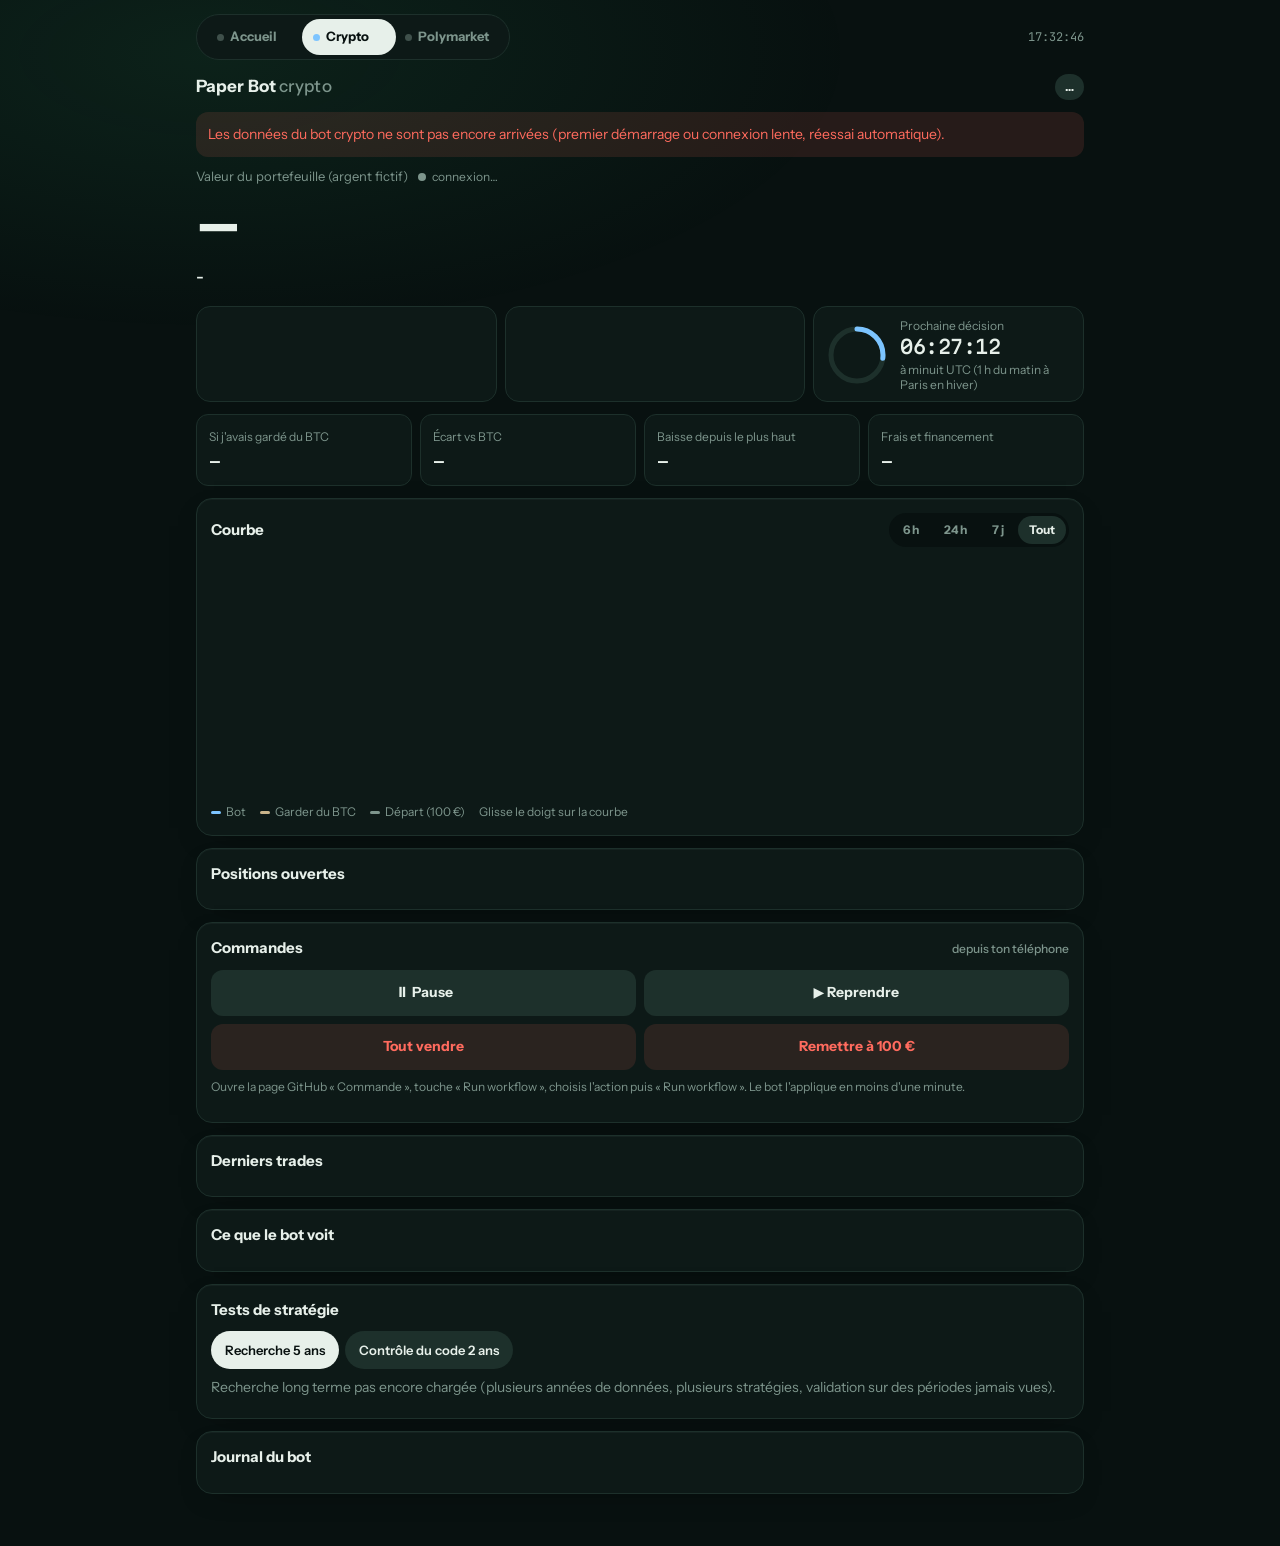
<file: docs/index.html>
<!DOCTYPE html>
<html lang="fr">
<head>
<meta charset="utf-8">
<meta name="viewport" content="width=device-width,initial-scale=1,viewport-fit=cover">
<meta name="theme-color" content="#081110">
<meta name="color-scheme" content="dark">
<meta name="apple-mobile-web-app-capable" content="yes">
<meta name="mobile-web-app-capable" content="yes">
<meta name="apple-mobile-web-app-status-bar-style" content="black-translucent">
<meta name="apple-mobile-web-app-title" content="Paper Bot">
<meta name="description" content="Suivi en direct des deux bots de trading en argent fictif.">
<link rel="manifest" href="manifest.webmanifest">
<link rel="icon" type="image/svg+xml" href="icones/icone.svg">
<link rel="icon" type="image/png" sizes="48x48" href="icones/favicon-48.png">
<link rel="apple-touch-icon" href="icones/apple-touch-icon.png">
<title>Paper Bot · Crypto</title>
<link rel="preconnect" href="https://fonts.googleapis.com">
<link href="https://fonts.googleapis.com/css2?family=Instrument+Sans:wght@400;500;600;700&family=Martian+Mono:wght@400;500&family=JetBrains+Mono:wght@500;700&display=swap" rel="stylesheet">
<link rel="stylesheet" href="tableau.css">
</head>
<body data-vue="crypto">
<div id="app"></div>
<script src="tableau.js"></script>
</body>
</html>
</file>
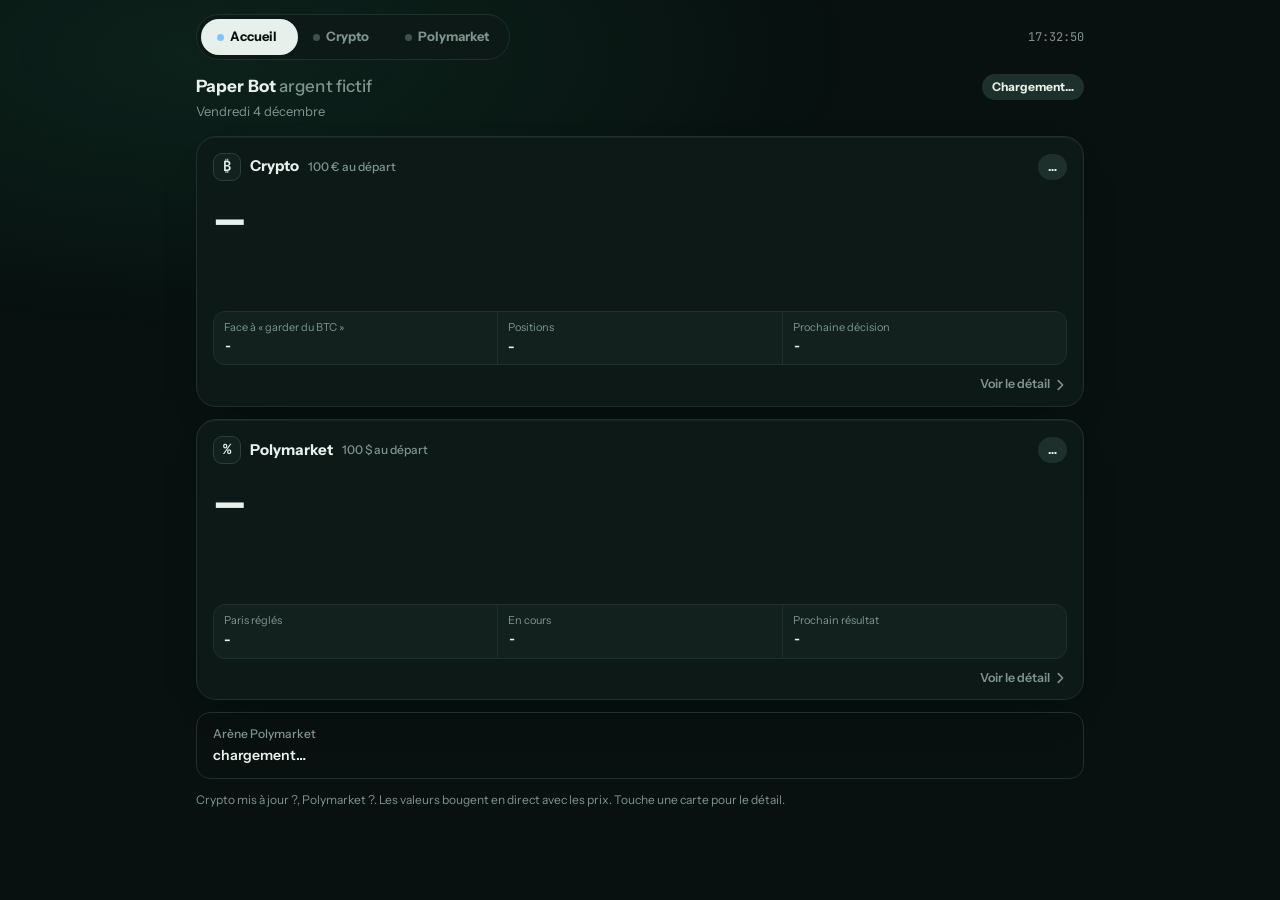
<file: docs/accueil.html>
<!DOCTYPE html>
<html lang="fr">
<head>
<meta charset="utf-8">
<meta name="viewport" content="width=device-width,initial-scale=1,viewport-fit=cover">
<meta name="theme-color" content="#081110">
<meta name="color-scheme" content="dark">
<meta name="apple-mobile-web-app-capable" content="yes">
<meta name="mobile-web-app-capable" content="yes">
<meta name="apple-mobile-web-app-status-bar-style" content="black-translucent">
<meta name="apple-mobile-web-app-title" content="Paper Bot">
<meta name="description" content="Suivi en direct des deux bots de trading en argent fictif.">
<link rel="manifest" href="manifest.webmanifest">
<link rel="icon" type="image/svg+xml" href="icones/icone.svg">
<link rel="icon" type="image/png" sizes="48x48" href="icones/favicon-48.png">
<link rel="apple-touch-icon" href="icones/apple-touch-icon.png">
<title>Paper Bot</title>
<link rel="preconnect" href="https://fonts.googleapis.com">
<link href="https://fonts.googleapis.com/css2?family=Instrument+Sans:wght@400;500;600;700&family=Martian+Mono:wght@400;500&family=JetBrains+Mono:wght@500;700&display=swap" rel="stylesheet">
<link rel="stylesheet" href="tableau.css">
</head>
<body data-vue="accueil">
<div id="app"></div>
<script src="tableau.js"></script>
</body>
</html>
</file>
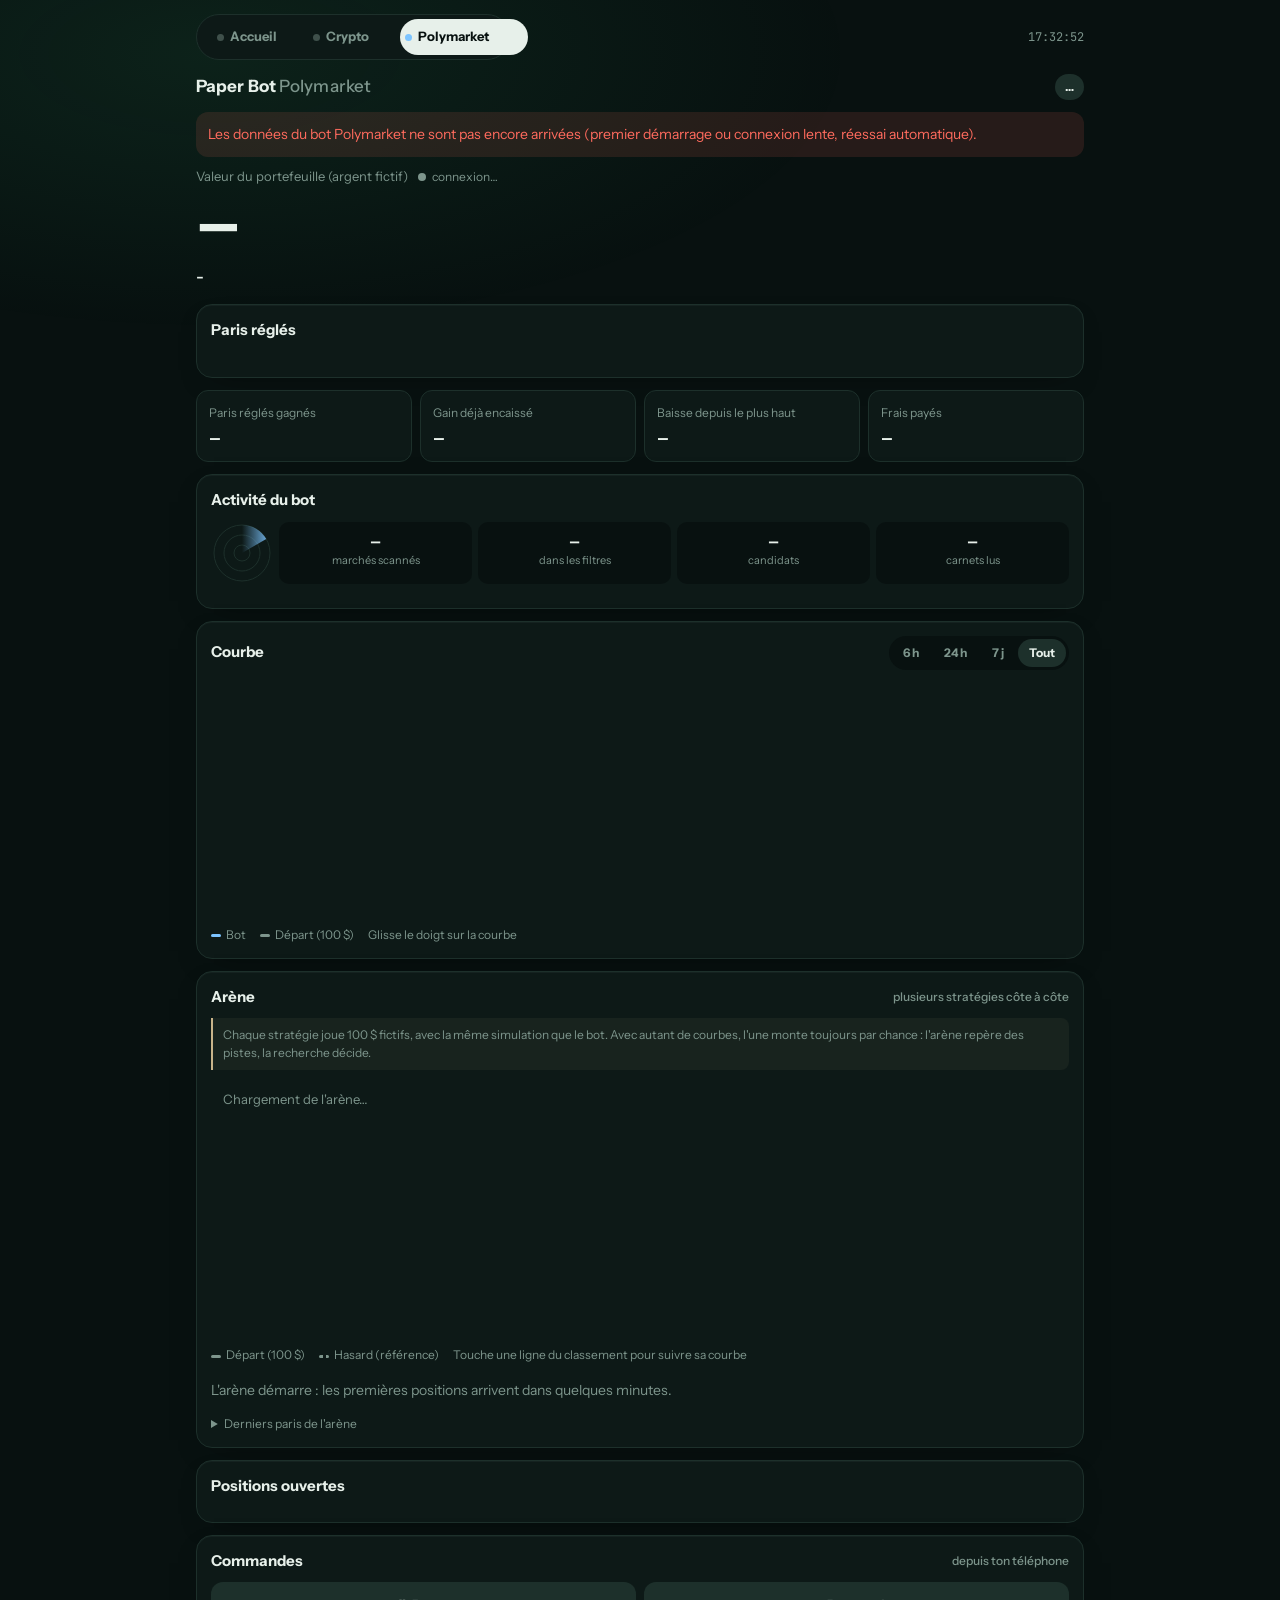
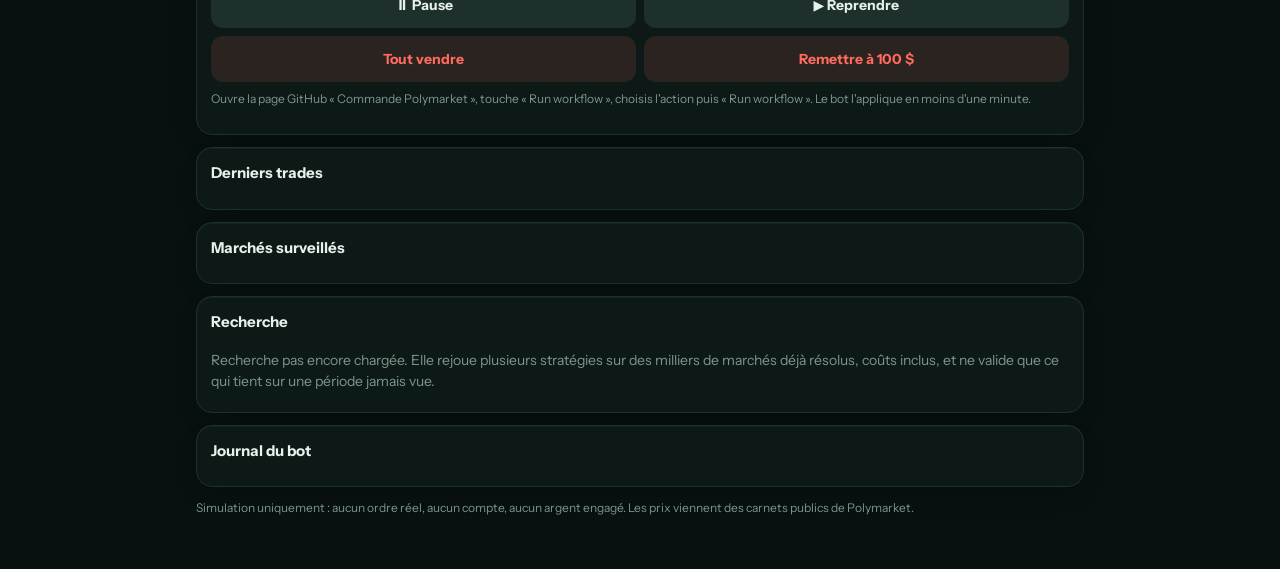
<file: docs/poly.html>
<!DOCTYPE html>
<html lang="fr">
<head>
<meta charset="utf-8">
<meta name="viewport" content="width=device-width,initial-scale=1,viewport-fit=cover">
<meta name="theme-color" content="#081110">
<meta name="color-scheme" content="dark">
<meta name="apple-mobile-web-app-capable" content="yes">
<meta name="mobile-web-app-capable" content="yes">
<meta name="apple-mobile-web-app-status-bar-style" content="black-translucent">
<meta name="apple-mobile-web-app-title" content="Paper Bot">
<meta name="description" content="Suivi en direct des deux bots de trading en argent fictif.">
<link rel="manifest" href="manifest.webmanifest">
<link rel="icon" type="image/svg+xml" href="icones/icone.svg">
<link rel="icon" type="image/png" sizes="48x48" href="icones/favicon-48.png">
<link rel="apple-touch-icon" href="icones/apple-touch-icon.png">
<title>Paper Bot · Polymarket</title>
<link rel="preconnect" href="https://fonts.googleapis.com">
<link href="https://fonts.googleapis.com/css2?family=Instrument+Sans:wght@400;500;600;700&family=Martian+Mono:wght@400;500&family=JetBrains+Mono:wght@500;700&display=swap" rel="stylesheet">
<link rel="stylesheet" href="tableau.css">
</head>
<body data-vue="poly">
<div id="app"></div>
<script src="tableau.js"></script>
</body>
</html>
</file>
<file: docs/tableau.css>
/* Tableau de bord Paper Bot : un seul style pour la crypto, Polymarket et l'appli de bureau.
   Direction (règles studio-motion, voir app/DIRECTION.md) :
   monde = une salle de marché la nuit, encre vert-pétrole teintée, jamais de gris plats ;
   un seul accent, le bleu glacier, qui veut dire « ton bot » (courbes, barres de proba, radar) ;
   vert / rouge réservés au gain et à la perte ; le sable pour la référence « garder du BTC ».
   Typo : Instrument Sans (texte), Martian Mono (grands chiffres), JetBrains Mono (petits chiffres). */
:root{--bg:#081110;--card:#0d1917;--card2:#12211e;--line:#1d302b;--line2:#284039;--ink:#e7f0ea;--mute:#7d958c;--up:#3ddc8a;--down:#ff6b5e;--acc:#7cc4ff;--ref:#c9b48a;--btc:#f2a33a;--eth:#8ea2ff;--glow:61,220,138;
  --sans:"Instrument Sans",system-ui,-apple-system,"Segoe UI",sans-serif;--disp:"Martian Mono","JetBrains Mono",ui-monospace,Consolas,monospace;--mono:"JetBrains Mono",ui-monospace,Consolas,monospace;
  --out:cubic-bezier(.16,1,.3,1);--ui:cubic-bezier(.4,0,.2,1);--smooth:cubic-bezier(.65,0,.35,1);color-scheme:dark}
*{box-sizing:border-box;min-width:0}
html{background:var(--bg)}
body{margin:0;background:var(--bg);color:var(--ink);font:15px/1.5 var(--sans);padding:env(safe-area-inset-top) 0 calc(40px + env(safe-area-inset-bottom));overflow-x:clip;min-height:100vh;position:relative}
/* l'ambiance dit le résultat : une seule source douce, verte si on gagne, rouge si on perd */
body::before{content:"";position:fixed;inset:-30vh -10vw auto;height:80vh;pointer-events:none;z-index:0;background:radial-gradient(ellipse 60% 55% at 22% 45%,rgba(var(--glow),.085),transparent 70%);transition:background 1.6s var(--smooth)}
.wrap{position:relative;z-index:1;max-width:920px;margin:0 auto;padding-left:max(16px,env(safe-area-inset-left,0px));padding-right:max(16px,env(safe-area-inset-right,0px))}
.num{font-family:var(--mono);font-variant-numeric:tabular-nums;white-space:nowrap}
a{color:inherit}
button{font:inherit;color:inherit}
:focus-visible{outline:2px solid var(--acc);outline-offset:2px}

/* bascule Crypto | Polymarket */
.top{display:flex;justify-content:space-between;align-items:center;gap:10px;padding-top:14px;flex-wrap:wrap}
.switch{display:flex;gap:4px;padding:4px;background:var(--card);border:1px solid var(--line);border-radius:99px;max-width:100%;position:relative}
.switch a{position:relative;z-index:1;padding:7px 16px;min-height:36px;border-radius:99px;color:var(--mute);text-decoration:none;font-weight:700;font-size:13px;display:flex;align-items:center;gap:6px;transition:color .25s}
.switch a.on{color:var(--bg)}
.switch .glis{position:absolute;top:4px;bottom:4px;border-radius:99px;background:var(--ink);transition:left .42s var(--out),width .42s var(--out)}
.switch a i{width:7px;height:7px;border-radius:50%;background:currentColor;opacity:.45}
.switch a.on i{background:var(--acc);opacity:1}
.horloge{color:var(--mute);font-size:12px}
header{display:flex;justify-content:space-between;align-items:center;padding:14px 0 2px;gap:8px}
h1{font-size:17px;margin:0;font-weight:700;letter-spacing:.1px}
h1 em{font-style:normal;color:var(--mute);font-weight:500}
.pill{font-size:12px;font-weight:700;padding:4px 10px;border-radius:99px;background:var(--line);white-space:nowrap;display:inline-flex;align-items:center;gap:6px}
.pill.actif{background:rgba(61,220,138,.14);color:var(--up)}
.pill.actif::before{content:"";width:7px;height:7px;border-radius:50%;background:currentColor;animation:p 1.6s infinite}
.pill.pause{background:rgba(201,180,138,.15);color:var(--ref)}
.pill.coupe-circuit{background:rgba(255,107,94,.14);color:var(--down)}

/* valeur en grand */
.hero{padding:10px 0 4px;display:grid;grid-template-columns:minmax(0,1fr) auto;gap:4px 16px;align-items:end}
.hero .lab{color:var(--mute);font-size:13px;grid-column:1/-1;display:flex;gap:10px;flex-wrap:wrap;align-items:center}
/* la valeur : ce qui vient de bouger prend la couleur du sens puis se calme en 0,5 s */
.big{font-family:var(--disp);font-size:clamp(38px,11vw,64px);font-weight:500;line-height:1.05;letter-spacing:-2px;transition:color .5s var(--smooth)}
.big small{font-size:.4em;color:var(--mute);font-weight:400;letter-spacing:0;margin-left:-.25em}
.big.monte{color:var(--up);transition:none}.big.baisse{color:var(--down);transition:none}
.delta{font-family:var(--sans);font-size:16px;font-weight:600;margin-top:6px;white-space:normal;font-variant-numeric:tabular-nums}
.heroSpark{width:220px;height:64px;overflow:hidden}
.heroSpark svg{display:block;width:100%;height:100%}
@media(max-width:520px){.hero{grid-template-columns:minmax(0,1fr)}.heroSpark{width:100%;height:44px;margin-top:6px}}
.up{color:var(--up)}.down{color:var(--down)}
.live{display:inline-flex;align-items:center;gap:6px;font-size:12px;color:var(--mute)}
.dot{width:8px;height:8px;border-radius:50%;background:var(--mute);flex:none;position:relative}
.dot.on{background:var(--up)}
.dot.on::after{content:"";position:absolute;inset:-4px;border-radius:50%;border:2px solid var(--up);animation:onde 1.6s infinite}
@keyframes onde{from{transform:scale(.4);opacity:.9}to{transform:scale(1.6);opacity:0}}
@keyframes p{50%{opacity:.35}}

/* bandeau des cours (crypto) */
.cours{display:grid;grid-template-columns:repeat(2,minmax(0,1fr)) minmax(0,.9fr);gap:8px;margin:14px 0 4px}
@media(max-width:640px){.cours{grid-template-columns:repeat(2,minmax(0,1fr))}.cours .decis{grid-column:1/-1}}
.coin{background:var(--card);border:1px solid var(--line);border-radius:14px;padding:11px 12px 8px;position:relative;overflow:hidden}
.coin .h{display:flex;justify-content:space-between;align-items:center;gap:6px}
.coin .s{font-weight:800;display:flex;align-items:center;gap:7px}
.coin .s i{width:18px;height:18px;border-radius:50%;display:inline-grid;place-items:center;font-style:normal;font-size:11px;color:#111;font-weight:800}
.coin .px{font-family:var(--disp);font-size:18px;font-weight:500;letter-spacing:-.5px;margin-top:2px;transition:color .5s var(--smooth)}
.coin .ch{font-size:12px;white-space:normal}
.coin svg{display:block;width:100%;height:38px;margin-top:4px}
.coin .sub{color:var(--mute);font-size:11px}
.decis{display:flex;align-items:center;gap:12px}
.coin svg.ring{width:62px;height:62px;flex:none;margin:0}
.decis b{display:block;font-size:19px;font-family:var(--disp);font-weight:500;letter-spacing:-.5px}
.decis span{color:var(--mute);font-size:12px;line-height:1.3;display:block}

.kpis{display:grid;grid-template-columns:repeat(4,minmax(0,1fr));gap:8px;margin:12px 0}
@media(max-width:600px){.kpis{grid-template-columns:repeat(2,minmax(0,1fr))}}
.kpi{background:var(--card);border:1px solid var(--line);border-radius:12px;padding:10px 12px}
.kpi b{display:block;font-size:17px;font-family:var(--disp);font-weight:500;letter-spacing:-.6px;margin-top:2px}
.kpi span{color:var(--mute);font-size:12px}

.card{background:var(--card);border:1px solid var(--line);border-radius:16px;padding:14px;margin:12px 0;box-shadow:inset 0 1px 0 rgba(231,240,234,.04),0 10px 30px -18px rgba(0,0,0,.6)}
.card h2{font-size:15px;margin:0 0 10px;font-weight:700;display:flex;justify-content:space-between;align-items:center;gap:8px;flex-wrap:wrap}
.card h2 span{color:var(--mute);font-weight:500;font-size:12px;text-align:right}
/* entrée douce, depuis un état déjà lisible */
.entre{animation:monte .6s var(--out) both}
@keyframes monte{from{transform:translateY(12px);opacity:.4}}

/* courbe */
.fig{position:relative;height:240px;touch-action:pan-y}
.fig svg{position:absolute;inset:0;width:100%;height:100%;overflow:visible}
.trace{stroke-dasharray:var(--len);stroke-dashoffset:0}
.trace.dessine{animation:trace 1.5s var(--smooth) both}
@keyframes trace{from{stroke-dashoffset:var(--len)}}
.bout{animation:pouls 1.8s infinite;transform-box:fill-box;transform-origin:center}
@keyframes pouls{0%{r:4;opacity:.9}100%{r:13;opacity:0}}
.bulle{position:absolute;top:6px;pointer-events:none;background:var(--card2);border:1px solid var(--line);border-radius:10px;padding:6px 9px;font-size:12px;line-height:1.35;white-space:nowrap;box-shadow:0 6px 20px rgba(0,0,0,.35);transform:translateX(-50%)}
.bulle[hidden]{display:none}
.bulle .r{color:var(--mute)}
.legend{display:flex;gap:14px;font-size:12px;color:var(--mute);margin-top:6px;flex-wrap:wrap}
.legend i{display:inline-block;width:10px;height:3px;border-radius:2px;margin-right:5px;vertical-align:middle}
.seg{display:flex;gap:3px;background:var(--bg);border-radius:99px;padding:3px}
.seg button{border:0;background:none;padding:4px 11px;border-radius:99px;font-size:12px;font-weight:700;color:var(--mute);cursor:pointer;min-height:28px}
.seg button.on{background:var(--line);color:var(--ink)}

/* positions */
.pos{display:grid;grid-template-columns:1fr auto;gap:2px 10px;padding:11px 0;border-top:1px solid var(--line)}
.pos:first-child{border-top:0}
.pos .sym{font-weight:800;font-size:16px}
.pos .sub{color:var(--mute);font-size:12px}
.jauge{grid-column:1/-1;position:relative;height:8px;border-radius:4px;background:var(--line);margin-top:7px;overflow:hidden}
.jauge i{position:absolute;top:0;bottom:0;border-radius:4px;transition:left .6s var(--out),width .6s var(--out),background .6s}
.jauge em{position:absolute;left:50%;top:-2px;bottom:-2px;width:2px;background:var(--ink);opacity:.7}
.flash-up{animation:fu .8s}.flash-down{animation:fd .8s}
@keyframes fu{from{color:var(--up)}}
@keyframes fd{from{color:var(--down)}}
.plus{display:block;width:100%;margin-top:8px;min-height:40px;border:1px solid var(--line2);background:none;border-radius:10px;color:var(--ink);font:600 13px var(--sans);cursor:pointer;transition:background .2s var(--ui)}
.plus:hover{background:var(--line)}
.empty{color:var(--mute);font-size:14px;padding:6px 0}
.row{display:flex;justify-content:space-between;gap:10px;padding:8px 0;border-top:1px solid var(--line);font-size:14px}
.row:first-child{border-top:0}
.row>div:first-child{flex:1}
.row .r{color:var(--mute);font-size:12px}
.row.neuf{animation:neuf 2.4s}
@keyframes neuf{from{background:rgba(var(--glow),.18)}}
.tag{font-size:11px;font-weight:800;padding:2px 7px;border-radius:6px;margin-right:6px;white-space:nowrap}
.tag.achat{background:rgba(61,220,138,.14);color:var(--up)}.tag.short,.tag.perdu{background:rgba(255,107,94,.14);color:var(--down)}
.tag.vente,.tag.rachat,.tag.neutre{background:rgba(255,255,255,.08)}
.tag.gagne{background:rgba(61,220,138,.14);color:var(--up)}
.tag.pari{background:rgba(124,196,255,.13);color:var(--acc)}
.tag.exp{background:rgba(201,180,138,.14);color:var(--ref)}
.bar{height:6px;border-radius:3px;background:var(--line);margin-top:4px;overflow:hidden}
.ctrl{display:grid;grid-template-columns:repeat(2,minmax(0,1fr));gap:8px}
.ctrl a{display:flex;align-items:center;justify-content:center;min-height:46px;border-radius:12px;background:var(--line);color:var(--ink);text-decoration:none;font-weight:700;font-size:14px;text-align:center;transition:transform .15s,background .2s}
.ctrl a:hover{background:var(--line2)}.ctrl a:active{transform:scale(.97)}
.ctrl a.warn{background:rgba(255,107,94,.12);color:var(--down)}
.note{color:var(--mute);font-size:12px;margin-top:8px}
.log{font-size:12.5px;max-height:260px;overflow:auto}
.log div{padding:4px 0;border-top:1px solid var(--line)}
.log time{color:var(--mute);margin-right:6px}
.verdict{font-size:14px;margin:6px 0 0}
.tabs{display:flex;gap:6px;overflow-x:auto;margin:6px 0 2px}
.tabs button{flex:none;border:0;border-radius:99px;padding:8px 14px;min-height:38px;background:var(--line);color:var(--ink);font:600 13px var(--sans);cursor:pointer;transition:background .2s var(--ui),color .2s var(--ui)}
.tabs button.on{background:var(--ink);color:var(--bg)}
.err{background:rgba(255,107,94,.12);color:var(--down);border-radius:12px;padding:12px;font-size:14px;margin-top:10px}

/* Polymarket : barre de probabilité, tableau des paris réglés, radar */
.poly .q{font-weight:700;font-size:15px;line-height:1.3;color:var(--ink);text-decoration:none;display:block}
.poly .q:hover{text-decoration:underline}
.ppos{padding:12px 0;border-top:1px solid var(--line)}
.ppos:first-child{border-top:0}
.ppos .haut{display:flex;justify-content:space-between;gap:10px;align-items:flex-start}
.ppos .haut>div:first-child{flex:1}.ppos .haut>div:last-child{flex:none}
.ppos .sub{color:var(--mute);font-size:12px}
.proba{position:relative;height:26px;border-radius:7px;background:var(--line);margin:8px 0 4px;overflow:hidden}
.proba i{position:absolute;left:0;top:0;bottom:0;background:rgba(124,196,255,.42);border-right:2px solid var(--acc);transition:width .8s var(--out)}
.proba em{position:absolute;top:0;bottom:0;width:2px;background:var(--ink)}
.proba b.g{right:auto;left:8px}
.proba b{position:absolute;right:8px;top:0;line-height:26px;font-size:12px;font-family:var(--mono)}
.echelle{display:flex;justify-content:space-between;font-size:11px;color:var(--mute);gap:8px;flex-wrap:wrap}
.chrono{font-family:var(--mono);font-size:12px;color:var(--ink)}
.chrono.bientot{color:var(--acc)}
.mini{height:6px;border-radius:3px;background:var(--line);margin-top:5px;overflow:hidden}
.mini i{display:block;height:100%;background:var(--acc);opacity:.75}
.score{display:flex;flex-wrap:wrap;gap:5px;margin:4px 0 2px}
.score i{width:16px;height:16px;border-radius:5px;background:var(--line)}
.score i.g{background:var(--up)}
.score i.p{background:var(--down)}
.score i.o{background:transparent;border:1.5px dashed var(--mute);opacity:.6}
.score i.pop{animation:pop .5s var(--out) both}
@keyframes pop{from{transform:scale(.3);opacity:0}}
.pouls{display:grid;grid-template-columns:auto repeat(4,minmax(0,1fr));gap:6px;margin-bottom:10px;text-align:center;align-items:stretch}
@media(max-width:520px){.pouls{grid-template-columns:repeat(4,minmax(0,1fr))}.radar{display:none}}
.pouls div{background:var(--bg);border-radius:10px;padding:8px 4px}
.pouls b{display:block;font-size:16px;font-family:var(--disp);font-weight:500;letter-spacing:-.5px}.pouls span{color:var(--mute);font-size:11px;line-height:1.2;display:block}
.radar{width:62px;height:62px;padding:0!important;background:none!important;position:relative}
.radar svg{width:62px;height:62px}
.radar .bal{transform-origin:31px 31px;animation:tour 3s linear infinite}
@keyframes tour{to{transform:rotate(360deg)}}
.feed{font-size:13px;max-height:250px;overflow:auto}
.feed div{padding:6px 0;border-top:1px solid var(--line);display:flex;gap:8px;align-items:baseline}
.feed div:first-child{border-top:0}
.feed div.new{animation:fn 1.8s}
@keyframes fn{from{background:rgba(124,196,255,.16);transform:translateX(-6px)}}
.feed time{color:var(--mute);font-size:11px;flex:none}
.bandeau{border-radius:10px;padding:9px 11px;font-size:13px;margin-bottom:10px;background:rgba(201,180,138,.12);color:var(--ref)}
.bandeau.ok{background:rgba(61,220,138,.12);color:var(--up)}

/* écran d'accueil de l'appli de bureau */
.accueil{max-width:520px;margin:12vh auto 0;text-align:center}
.accueil h1{font-size:24px;margin-bottom:8px}
.accueil p{color:var(--mute)}
.bouton{font-family:var(--sans);display:inline-flex;align-items:center;justify-content:center;min-height:46px;padding:0 22px;border-radius:12px;border:0;background:var(--ink);color:var(--bg);font-weight:800;font-size:15px;cursor:pointer;text-decoration:none;margin:6px}
.bouton.sec{background:var(--line);color:var(--ink)}

@media(prefers-reduced-motion:reduce){*,*::before,*::after{animation:none!important;transition:none!important}}

/* Arène : une couleur par stratégie, la ligne suivie ressort, les autres s'effacent */
.arene .fig{height:260px}
.arene .avert{margin:0 0 10px;padding:8px 10px;border-left:2px solid var(--ref);background:rgba(201,180,138,.06);border-radius:0 8px 8px 0}
.legend i.pointille{background:repeating-linear-gradient(90deg,var(--mute) 0 4px,transparent 4px 7px)}
#aListe{margin-top:10px;display:flex;flex-direction:column;gap:4px}
.arow{display:grid;grid-template-columns:18px 10px 1fr auto;gap:9px;align-items:center;width:100%;text-align:left;background:transparent;border:1px solid transparent;border-radius:12px;padding:9px 8px;cursor:pointer;animation:arrive .6s cubic-bezier(.16,1,.3,1) both;transition:background .25s cubic-bezier(.4,0,.2,1),border-color .25s cubic-bezier(.4,0,.2,1)}
.arow:hover{background:var(--card2)}
.arow.on{background:var(--card2);border-color:color-mix(in srgb,var(--c) 45%,var(--line))}
@keyframes arrive{from{transform:translateY(8px);opacity:0}}
.arow .rang{color:var(--mute);font-size:12px;text-align:right}
.arow .pastille{width:10px;height:10px;border-radius:50%;background:var(--c);box-shadow:0 0 0 3px color-mix(in srgb,var(--c) 18%,transparent)}
.arow .corps{display:flex;flex-direction:column;gap:3px}
.arow .nom{font-weight:700;font-size:14px;line-height:1.3}
.arow .r{color:var(--mute);font-size:12px}
.arow .desc{color:var(--ink);opacity:.8}
.arow .barre{position:relative;height:4px;border-radius:2px;background:#1c2531;margin-top:2px;overflow:hidden}
.arow .barre::after{content:"";position:absolute;left:50%;top:-2px;bottom:-2px;width:1px;background:var(--line)}
.arow .barre i{position:absolute;top:0;bottom:0;border-radius:2px;transform-origin:left;animation:remplit .8s cubic-bezier(.16,1,.3,1) both}
.arow .barre i.up{background:var(--up)}.arow .barre i.down{background:var(--down);transform-origin:right}
@keyframes remplit{from{transform:scaleX(0)}}
.arow .val{display:flex;flex-direction:column;align-items:flex-end;font-size:13px}
.arow .val b{font-size:14px}
.arow .up{color:var(--up)}.arow .down{color:var(--down)}
@media (prefers-reduced-motion:reduce){.arow,.arow .barre i{animation:none}}

/* Accueil (l'appli du téléphone) : une carte par bot, la valeur en grand, trois faits, et la carte s'ouvre sur le détail.
   Même direction que le reste : l'accent glacier reste « ton bot » (courbes), vert et rouge pour gain et perte. */
.rjour{margin:0 0 14px;color:var(--mute);font-size:13px}
.rcarte{display:block;text-decoration:none;color:inherit;background:var(--card);border:1px solid var(--line);border-radius:20px;padding:16px 16px 12px;margin-bottom:12px;box-shadow:inset 0 1px 0 rgba(231,240,234,.05),0 18px 40px -28px rgba(0,0,0,.8);transition:transform .25s var(--ui),border-color .25s var(--ui);-webkit-tap-highlight-color:transparent;touch-action:manipulation}
.rcarte:hover{border-color:var(--line2)}
.rcarte:active{transform:scale(.985)}
.rtete{display:flex;justify-content:space-between;align-items:center;gap:8px}
.rnom{display:flex;align-items:center;gap:9px;font-weight:700;font-size:15px;flex-wrap:wrap}
.rnom span{color:var(--mute);font-weight:500;font-size:12px}
.rlogo{width:28px;height:28px;border-radius:9px;display:grid;place-items:center;font-style:normal;font-size:14px;font-weight:700;background:var(--card2);border:1px solid var(--line2);font-family:var(--mono)}
.rval{display:flex;align-items:baseline;gap:4px 12px;flex-wrap:wrap;margin:14px 0 0}
.rval b{font-family:var(--disp);font-weight:500;font-size:clamp(34px,10.5vw,48px);letter-spacing:-1.5px;line-height:1.05;transition:color .5s var(--smooth)}
.rval b small{font-size:.42em;color:var(--mute);letter-spacing:0;font-weight:400}
.rval b.monte{color:var(--up);transition:none}.rval b.baisse{color:var(--down);transition:none}
.rval>span{font-size:14px;font-weight:600}
.rspark{height:46px;margin:8px -2px 12px}
.rspark svg{display:block;width:100%;height:100%}
.rscore{display:flex;flex-wrap:wrap;gap:3px;margin:-2px 0 12px}
.rscore i{width:10px;height:10px;border-radius:3px;background:var(--line)}
.rscore i.g{background:var(--up)}.rscore i.p{background:var(--down)}
.rscore i.o{background:transparent;border:1.5px dashed var(--mute);opacity:.6}
.rfaits{display:grid;grid-template-columns:repeat(3,minmax(0,1fr));gap:1px;background:var(--line);border:1px solid var(--line);border-radius:12px;overflow:hidden}
.rfaits div{background:var(--card2);padding:9px 10px;display:flex;flex-direction:column;gap:3px}
.rfaits span{color:var(--mute);font-size:11px;line-height:1.25}
.rfaits b{font-size:13.5px;font-weight:700;white-space:normal;line-height:1.3}
.rgo{display:flex;align-items:center;justify-content:flex-end;gap:3px;margin-top:10px;color:var(--mute);font-size:12.5px;font-weight:600}
.rgo svg{width:14px;height:14px;transition:transform .3s var(--out)}
.rcarte:hover .rgo svg{transform:translateX(3px)}
.rarene{display:flex;justify-content:space-between;align-items:center;gap:6px 12px;flex-wrap:wrap;text-decoration:none;color:inherit;border:1px solid var(--line);border-radius:14px;padding:12px 16px;margin-bottom:12px;font-size:13px;-webkit-tap-highlight-color:transparent}
.rarene .rnom{flex-direction:column;align-items:flex-start;gap:2px}
.rarene .rnom>span{font-size:12px}
.rarene b{font-weight:600;font-size:14px}
.rarene>.num{font-weight:700;font-size:15px}
.rinstall{border-color:var(--line2)}
.rinstall h2{margin-bottom:4px}
.rinstall ol{margin:10px 0 6px;padding-left:22px}
.rinstall li{margin:5px 0}
.rinstall .ico{width:17px;height:17px;vertical-align:-3px}
.rinstall .bouton{margin:10px 0 4px}
@media(max-width:360px){.rfaits{grid-template-columns:repeat(2,minmax(0,1fr))}.rfaits div:last-child{grid-column:1/-1}}
.rfaits b span{font-size:inherit;color:inherit}
.rfaits b .up{color:var(--up)}.rfaits b .down{color:var(--down)}
.rarene b span{font-size:14px}
</file>
